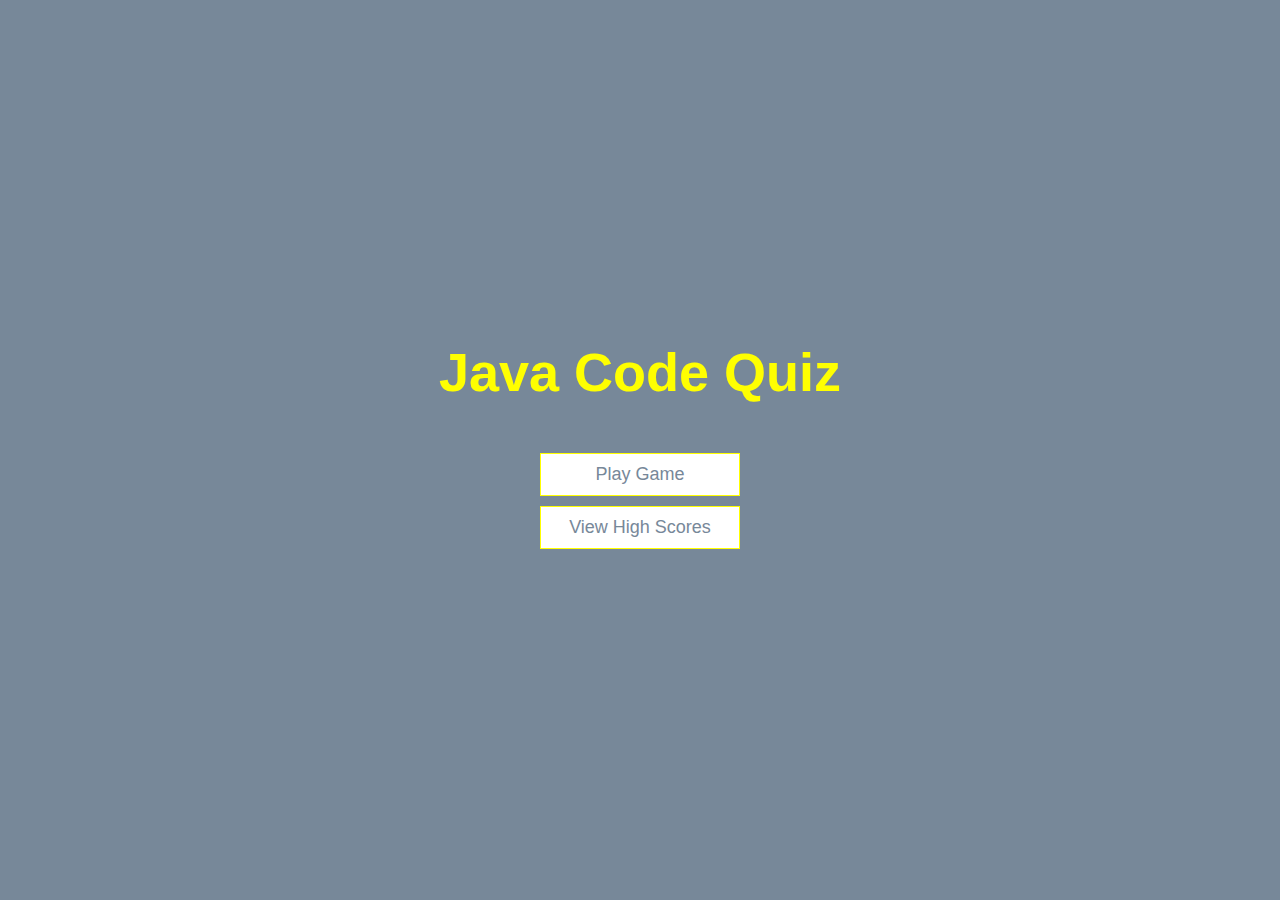
<file: index.html>
<!DOCTYPE html>
<html lang="en">
<head>
    <meta charset="UTF-8">
    <meta name="viewport" content="width=device-width, initial-scale=1.0">
    <title>Java Code Quiz</title>
    <link rel="stylesheet" href="./assets/css/style.css">
</head>
<body>
    <div class="container">
        <div id="main" class="flex-center flex-column">
        <h1>Java Code Quiz</h1>
        <a class="btn" href="./game.html">Play Game</a>
        <a class="btn" href="./highscores.html">View High Scores</a>
        </div>
    </div>
</body>
</html>
</file>
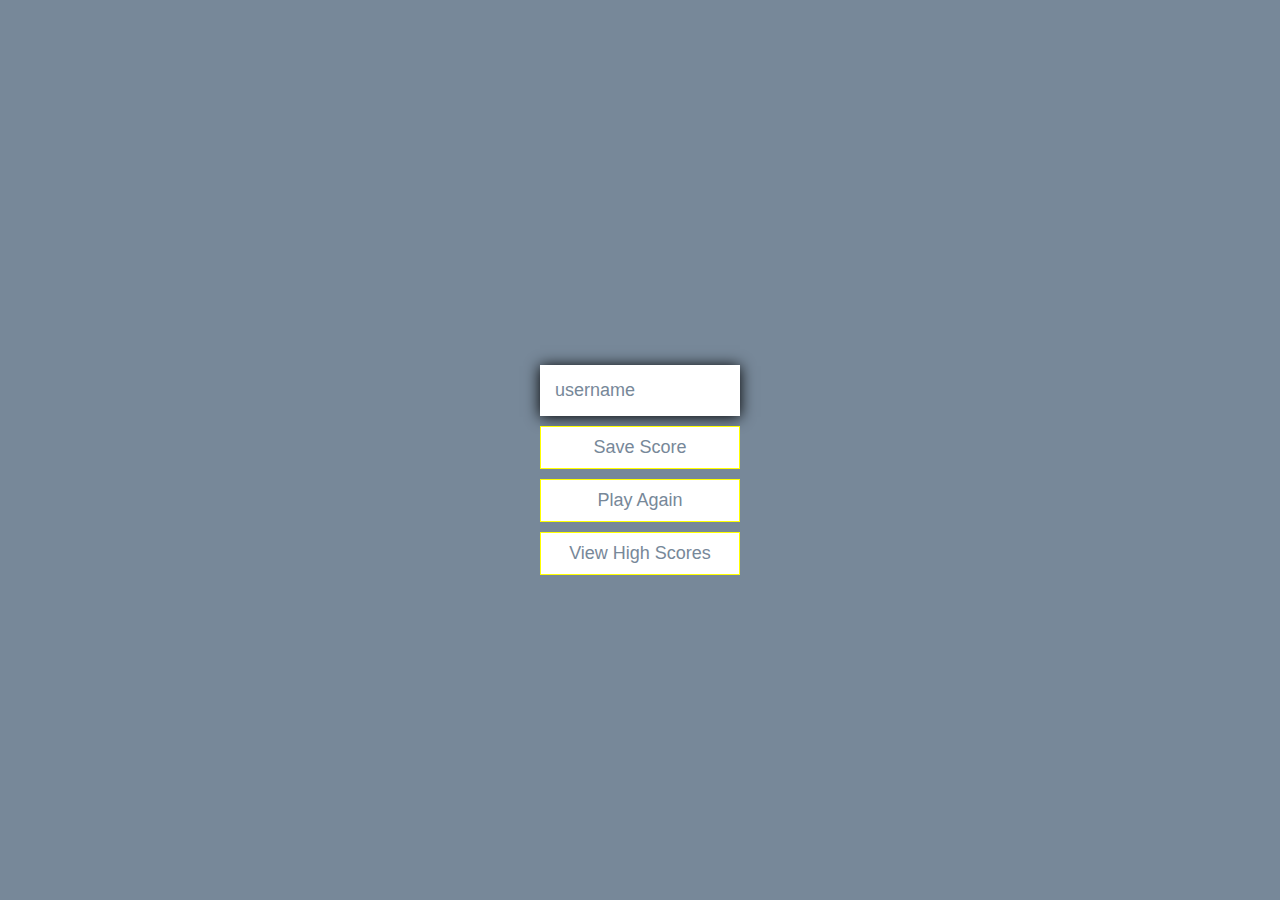
<file: end.html>
<!DOCTYPE html>
<html lang="en">
  <head>
    <meta charset="UTF-8" />
    <meta name="viewport" content="width=device-width, initial-scale=1.0" />
    <meta http-equiv="X-UA-Compatible" content="ie=edge" />
    <title>Quiz High Score</title>
    <link rel="stylesheet" href="./assets/css/style.css" />
  </head>
  <body>
    <div class="container">
      <div id="end" class="flex-center flex-column">
        <h1 id="finalScore"></h1>
        <form>
          <input
            type="text"
            name="username"
            id="username"
            placeholder="username"
          />
          <button
            type="submit"
            class="btn"
            id="saveScoreBtn"
            onclick="saveHighScore(event)"
            disabled
          >
            Save Score
          </button>
        </form>
        <a class="btn" href="./index.html">Play Again</a>
        <a class="btn" href="./highscores.html">View High Scores</a>
      </div>
    </div>
    <script src="./assets/js/end.js"></script>
  </body>
</html>
</file>
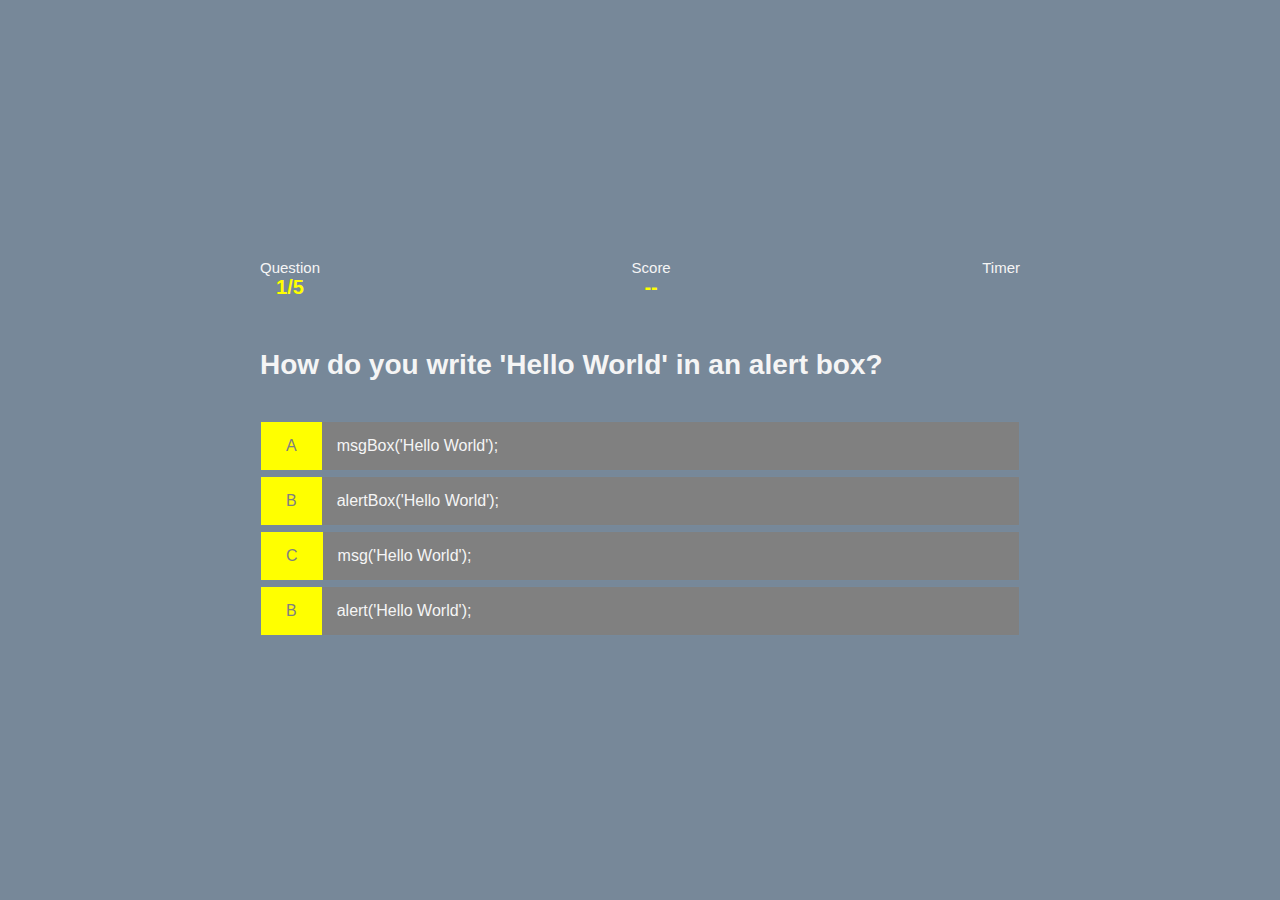
<file: game.html>
<!DOCTYPE html>
<html lang="en">
<head>
    <meta charset="UTF-8">
    <meta name="viewport" content="width=device-width, initial-scale=1.0">
    <title>Java Code Quiz</title>
    <link rel="stylesheet" href="./assets/css/style.css">
    <link rel="stylesheet" href="./assets/css/game.css">
</head>
<body>
    <div class="container">
        <div class="justify-center flex-column" id="game">
            <div id="hud">
                <div id="hud-item">
                    <p class="hud-prefix">Question</p>
                    <h1 class="hud-main-text" id="questionCounter"></h1>
                </div>
                <div id="hud-item">
                    <p class="hud-prefix">Score</p>
                    <h1 class="hud-main-text" id="score">--</h1>
                </div>
                <div id="hud-item">
                    <p class="hud-prefix">Timer</p>
                    <h1 class="hud-main-text" id="timer"></h1>
                </div>
            </div>
        <h2 id="question"></h2>
        <div class="choice-container">
            <p class="choice-prefix">A</p>
            <p class="choice-text" data-number="1"></p>
        </div>
        <div class="choice-container">
            <p class="choice-prefix">B</p>
            <p class="choice-text" data-number="2"></p>
        </div>
        <div class="choice-container">
            <p class="choice-prefix">C</p>
            <p class="choice-text" data-number="3"></p>
        </div>
        <div class="choice-container">
            <p class="choice-prefix">B</p>
            <p class="choice-text" data-number="4"></p>
        </div>
       </div>
    </div>
    <script src="./assets/js/game.js"></script>
</body>
</html>
</file>
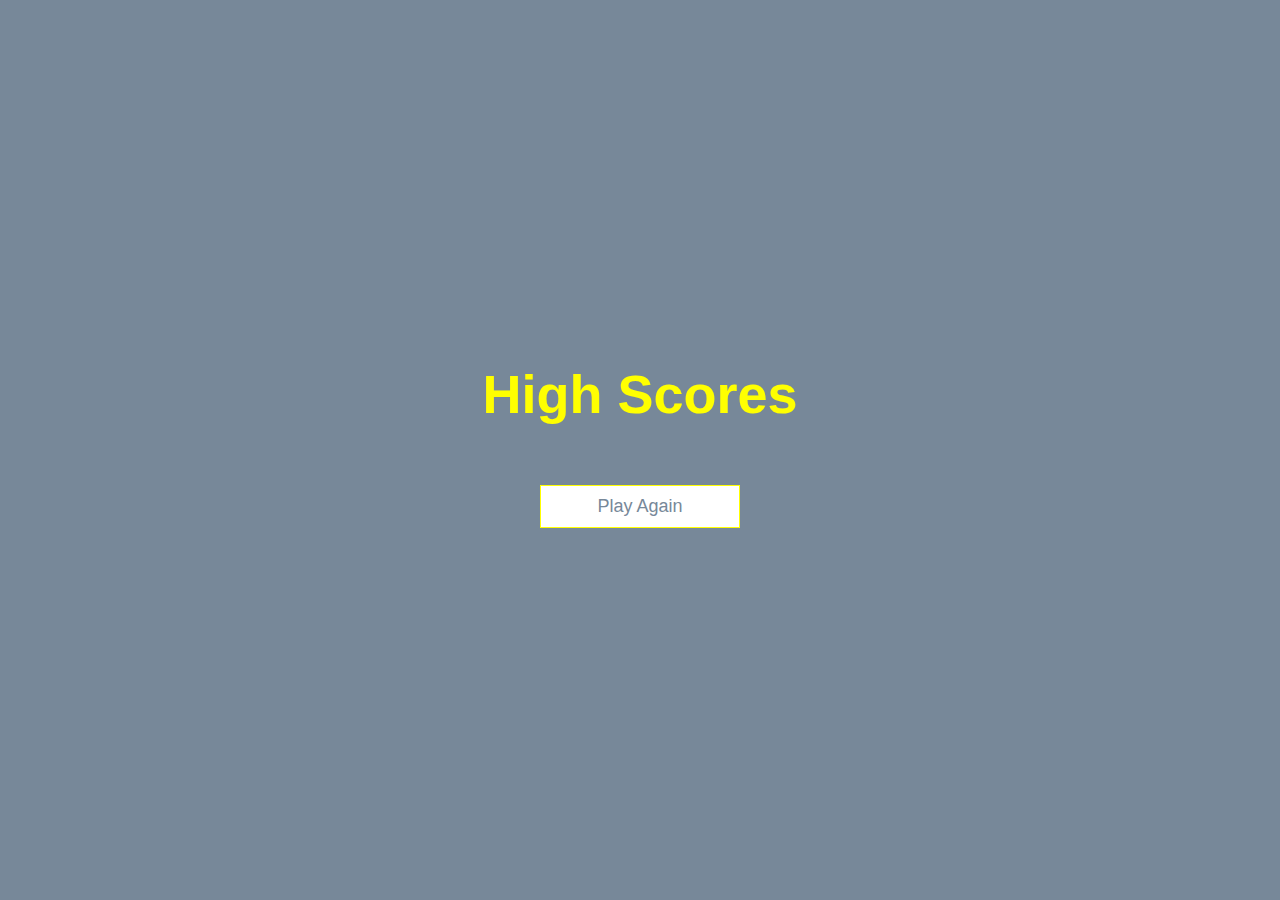
<file: highscores.html>
<!DOCTYPE html>
<html lang="en">
<head>
    <meta charset="UTF-8">
    <meta name="viewport" content="width=device-width, initial-scale=1.0">
    <title>High Scores</title>
    <link rel="stylesheet" href="./assets/css/style.css">
    <link rel="stylesheet" href="./assets/css/highscores.css">
</head>
<body>
    <div class="container">
      <div id="highScores" class="flex-center flex-column">
        <h1 id="finalScore">High Scores</h1>
        <ul id="highScoresList"></ul>
        <a class="btn" href="./game.html">Play Again</a>
      </div>
    </div>
    <script src="./assets/js/highscores.js"></script>
  </body>
</html>
</file>
<file: assets/css/style.css>
:root {
    background-color: lightslategray;
    font-size: 62.5%;
}

/* Formatting for boxes */
*{
    box-sizing: border-box;
    font-family: Verdana, Geneva, Tahoma, sans-serif;
    margin: 0;
    padding: 0;
    color: whitesmoke;
}

h1 {
    font-size: 5.4rem;
    color: yellow;
    margin-bottom: 5rem;
}

h1 > span {
    font-size: 2.4rem;
    font-weight: 500;
}

h2 {
    font-size: 2.8rem;
    margin-bottom: 4rem;
    font-weight: 700;
}

h3 {
    font-size: 2.8rem;
    font-weight: 500;
}

/* utililies */
.container {
    width: 100vw;
    height: 100vh;
    display: flex;
    justify-content: center;
    align-items: center;
    max-width: 80rem;
    margin: 0 auto;
    padding: 2rem;
  }
  
  .container > * {
    width: 100%;
  }

  .flex-column {
    display: flex;
    flex-direction: column;
  }
  
  .flex-center {
    justify-content: center;
    align-items: center;
  }
  
  .justify-center {
    justify-content: center;
  }
  
  .text-center {
    text-align: center;
  }
  
  .hidden {
    display: none;
  }

  /* Buttons styling */
  .btn {
    font-size: 1.8rem;
    padding: 1rem 0;
    width: 20rem;
    text-align: center;
    border: 0.1rem solid yellow;
    margin-bottom: 1rem;
    text-decoration: none;
    color: lightslategray;
    background-color: white;
  }
  
  .btn:hover {
    cursor: pointer;
    box-shadow: 0 0.4rem 1.4rem 0 black;
    transform: translateY(-0.1rem);
    transition: transform 150ms;
  }
  
  /* Removes styling for accepting highscores  */
  .btn[disabled]:hover {
    cursor: not-allowed;
    box-shadow: none;
    transform: none;
  }

  /* Forms for end page */
  form {
    width: 100%;
    display: flex;
    flex-direction: column;
    align-items: center;
  }
  
  input {
    color: black;
    margin-bottom: 1rem;
    width: 20rem;
    padding: 1.5rem;
    font-size: 1.8rem;
    border: none;
    box-shadow: 0 0.1rem 1.4rem 0 black;
  }
  
  input::placeholder {
    color: lightslategray;
  }
</file>
<file: assets/css/game.css>
.choice-container {
    display: flex;
    margin-bottom: 0.5rem;
    width: 100%;
    font-size: 1.6rem;
    border: 0.1rem solid rgb(86, 165, 235, 0.25);
    background-color:gray;
    }

.choice-container:hover {
    cursor: pointer;
    box-shadow: 0 0.4rem 1.4rem 0 black;
    transform: translateY(-0.1rem);
    transition: transform 150ms;
    }

.choice-prefix {
    padding: 1.5rem 2.5rem;
    background-color: yellow;
    color: gray;
  }

  .choice-text {
    padding: 1.5rem;
    width: 100%;
  }

.correct {
    background-color: mediumseagreen;
}

.incorrect {
    background-color: red;
}

/* HUD */
#hud {
    display: flex;
    justify-content: space-between;
}

.hud-prefix {
    text-align: center;
    font-size: 1.5rem;
  }

.hud-main-text {
    text-align: center;
    font-size: 2rem;
  }
</file>
<file: assets/css/highscores.css>
#highScoresList {
    list-style: none;
    padding-left: 0;
    margin-bottom: 1rem;
    font-size: 2rem;
    color: yellow;
    font-style: italic;
  }
  
  .high-score {
    font-size: 2.8rem;
    margin-bottom: 0.5rem;
  }
  
  .high-score:hover {
    transform: scale(1.025);
  }
</file>
